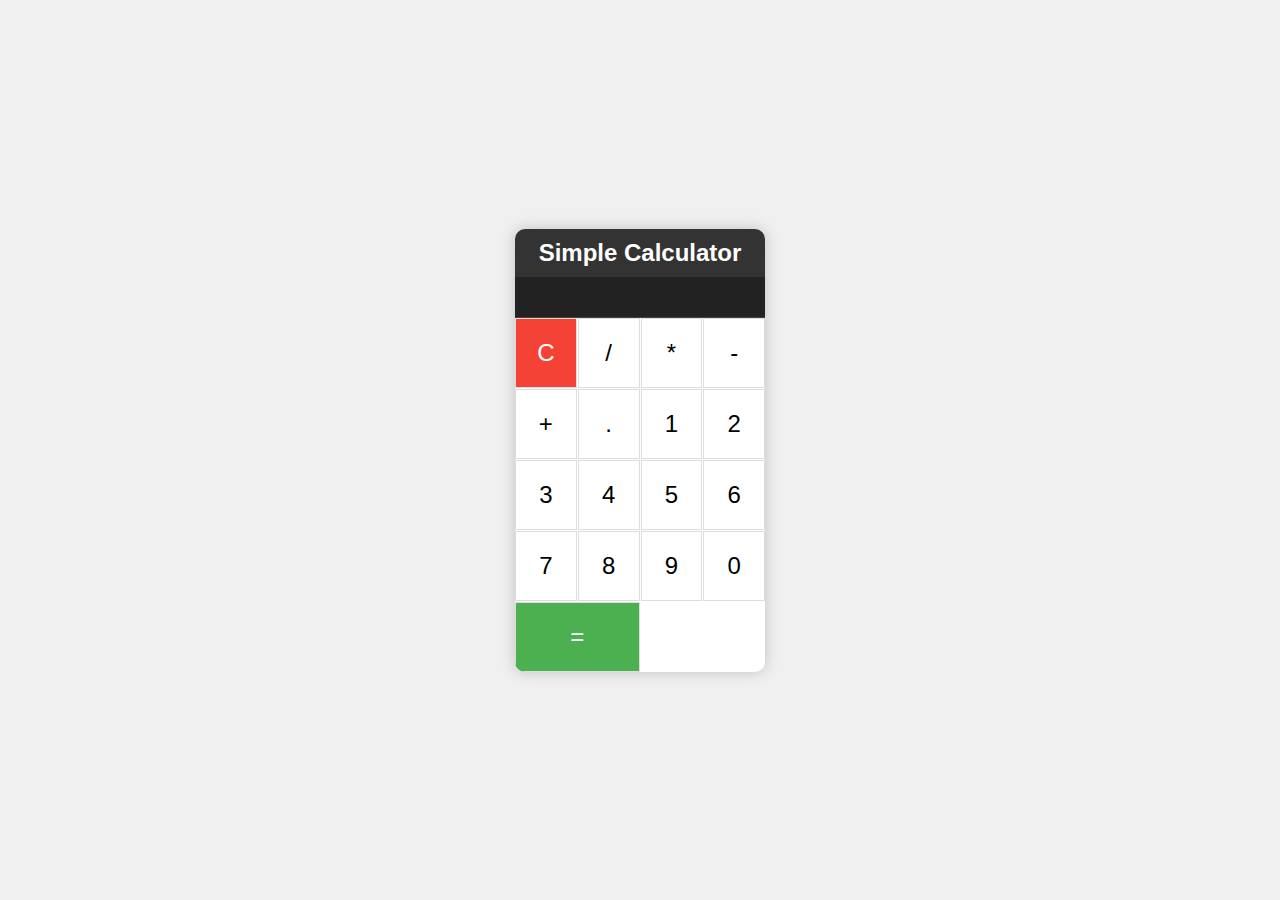
<file: index.html>
<!DOCTYPE html>
<html lang="en">
<head>
    <meta charset="UTF-8">
    <meta name="viewport" content="width=device-width, initial-scale=1.0">
    <title>Calculator</title>
    <link rel="stylesheet" href="style.css">
</head>
<body>
    <div class="calculator">
        <h2>Simple Calculator</h2>
        <div class="display" id="display"></div>
        <div class="buttons">
            <button class="btn" data-action="clear">C</button>
            <button class="btn" data-action="divide">/</button>
            <button class="btn" data-action="multiply">*</button>
            <button class="btn" data-action="subtract">-</button>
            <button class="btn" data-action="add">+</button>
            <button class="btn" data-action="decimal">.</button>
            <button class="btn" data-action="1">1</button>
            <button class="btn" data-action="2">2</button>
            <button class="btn" data-action="3">3</button>
            <button class="btn" data-action="4">4</button>
            <button class="btn" data-action="5">5</button>
            <button class="btn" data-action="6">6</button>
            <button class="btn" data-action="7">7</button>
            <button class="btn" data-action="8">8</button>
            <button class="btn" data-action="9">9</button>
            <button class="btn" data-action="0">0</button>
            <button class="btn" data-action="equals">=</button>
        </div>
    </div>
    <script src="script.js"></script>
</body>
</html>
</file>
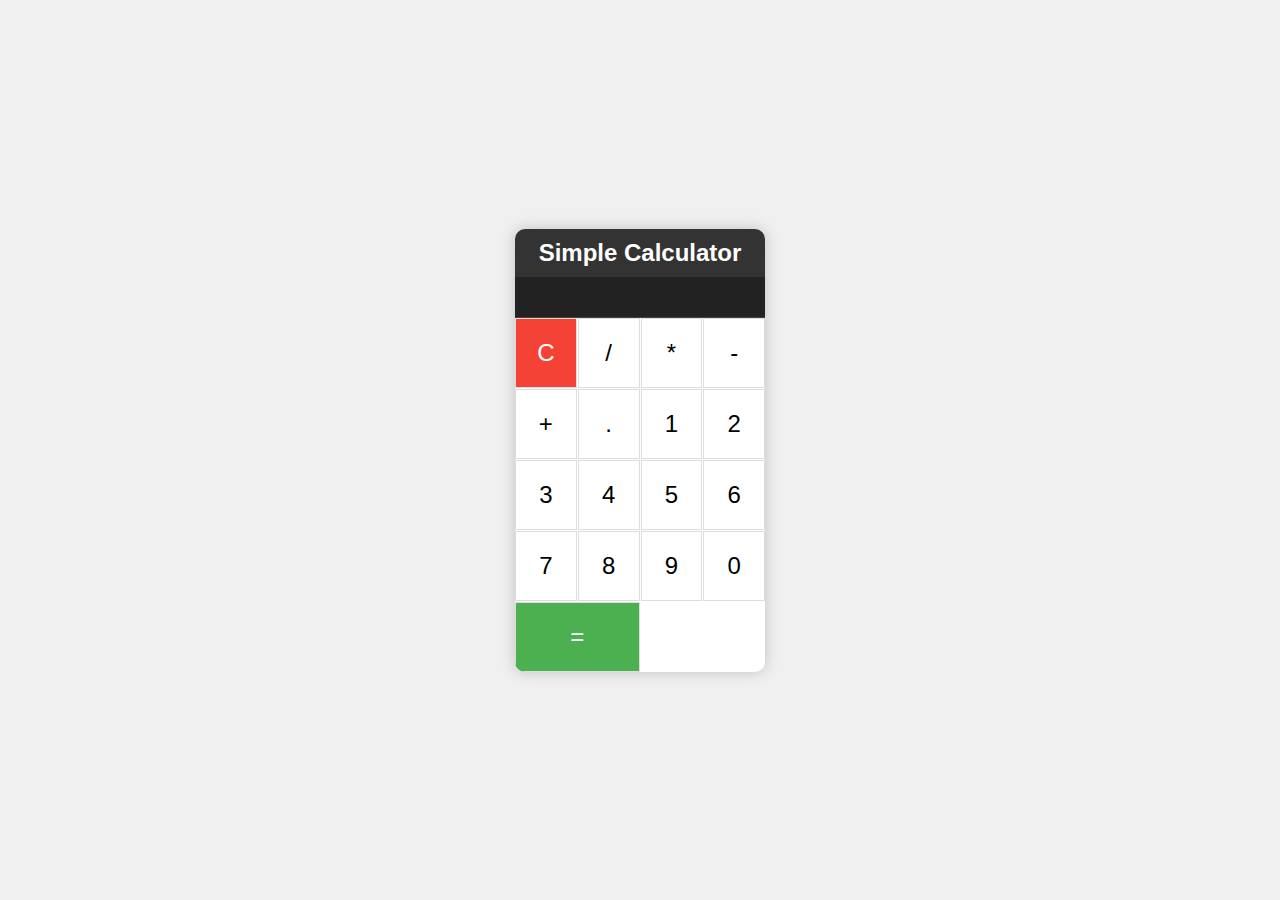
<file: Calculator/index.html>
<!DOCTYPE html>
<html lang="en">
<head>
    <meta charset="UTF-8">
    <meta name="viewport" content="width=device-width, initial-scale=1.0">
    <title>Calculator</title>
    <link rel="stylesheet" href="style.css">
</head>
<body>
    <div class="calculator">
        <h2>Simple Calculator</h2>
        <div class="display" id="display"></div>
        <div class="buttons">
            <button class="btn" data-action="clear">C</button>
            <button class="btn" data-action="divide">/</button>
            <button class="btn" data-action="multiply">*</button>
            <button class="btn" data-action="subtract">-</button>
            <button class="btn" data-action="add">+</button>
            <button class="btn" data-action="decimal">.</button>
            <button class="btn" data-action="1">1</button>
            <button class="btn" data-action="2">2</button>
            <button class="btn" data-action="3">3</button>
            <button class="btn" data-action="4">4</button>
            <button class="btn" data-action="5">5</button>
            <button class="btn" data-action="6">6</button>
            <button class="btn" data-action="7">7</button>
            <button class="btn" data-action="8">8</button>
            <button class="btn" data-action="9">9</button>
            <button class="btn" data-action="0">0</button>
            <button class="btn" data-action="equals">=</button>
        </div>
    </div>
    <script src="script.js"></script>
</body>
</html>
</file>
<file: style.css>
body {
    display: flex;
    justify-content: center;
    align-items: center;
    height: 100vh;
    margin: 0;
    background: #f0f0f0;
    font-family: Arial, sans-serif;
}

.calculator {
    border-radius: 10px;
    overflow: hidden;
    box-shadow: 0 0 15px rgba(0, 0, 0, 0.2);
    background: #fff;
    width: 250px;
}

h2 {
    background: #333;
    color: #fff;
    padding: 10px;
    margin: 0;
    text-align: center;
    font-size: 1.5em;
}

.display {
    background: #222;
    color: #fff;
    padding: 20px;
    font-size: 2em;
    text-align: right;
    border-bottom: 1px solid #444;
}

.buttons {
    display: grid;
    grid-template-columns: repeat(4, 1fr);
    gap: 1px;
}

.btn {
    background: #fff;
    border: 1px solid #ddd;
    font-size: 1.5em;
    padding: 20px;
    cursor: pointer;
    transition: background 0.3s, color 0.3s;
}

.btn:hover {
    background: #f5f5f5;
}

.btn[data-action="clear"] {
    background: #f44336;
    color: #fff;
}

.btn[data-action="clear"]:hover {
    background: #e53935;
}

.btn[data-action="equals"] {
    background: #4caf50;
    color: #fff;
    grid-column: span 2;
}

.btn[data-action="equals"]:hover {
    background: #388e3c;
}
</file>
<file: Calculator/style.css>
body {
    display: flex;
    justify-content: center;
    align-items: center;
    height: 100vh;
    margin: 0;
    background: #f0f0f0;
    font-family: Arial, sans-serif;
}

.calculator {
    border-radius: 10px;
    overflow: hidden;
    box-shadow: 0 0 15px rgba(0, 0, 0, 0.2);
    background: #fff;
    width: 250px;
}

h2 {
    background: #333;
    color: #fff;
    padding: 10px;
    margin: 0;
    text-align: center;
    font-size: 1.5em;
}

.display {
    background: #222;
    color: #fff;
    padding: 20px;
    font-size: 2em;
    text-align: right;
    border-bottom: 1px solid #444;
}

.buttons {
    display: grid;
    grid-template-columns: repeat(4, 1fr);
    gap: 1px;
}

.btn {
    background: #fff;
    border: 1px solid #ddd;
    font-size: 1.5em;
    padding: 20px;
    cursor: pointer;
    transition: background 0.3s, color 0.3s;
}

.btn:hover {
    background: #f5f5f5;
}

.btn[data-action="clear"] {
    background: #f44336;
    color: #fff;
}

.btn[data-action="clear"]:hover {
    background: #e53935;
}

.btn[data-action="equals"] {
    background: #4caf50;
    color: #fff;
    grid-column: span 2;
}

.btn[data-action="equals"]:hover {
    background: #388e3c;
}
</file>
